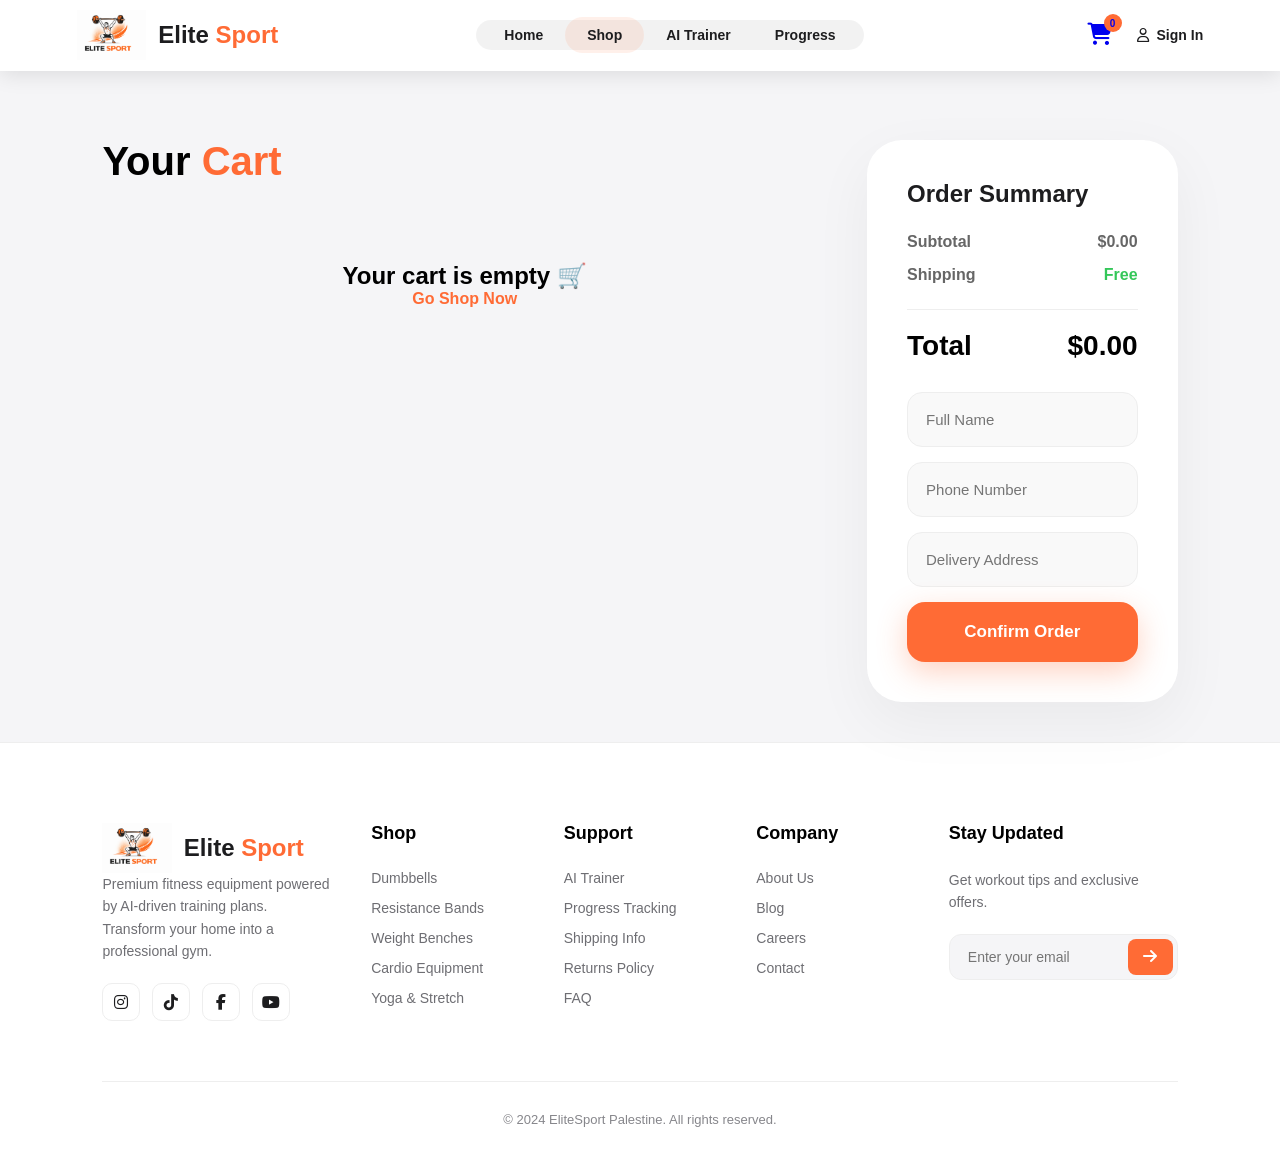
<file: cart.html>
<!DOCTYPE html>
<html lang="en">
<head>
    <meta charset="UTF-8">
    <meta name="viewport" content="width=device-width, initial-scale=1.0">
    <title>EliteSport | Your Cart</title>
    <link rel="stylesheet" href="style.css"> <!-- الهيدر والفوتر -->
    <link rel="stylesheet" href="cart-style.css">
    <link rel="stylesheet" href="https://cdnjs.cloudflare.com/ajax/libs/font-awesome/6.4.0/css/all.min.css">
</head>
<body class="cart-page">

    <!-- Header -->
    <header id="main-header2" class="scrolled">
        <nav class="navbar">
            <a href="index.html" class="logo">
                <img src="img/logo.png" alt="Logo">
                <span class="logo-text">Elite <span>Sport</span></span>
            </a>
            <ul class="nav-links">
                <li><a href="index.html">Home</a></li>
                <li><a href="shop.html" class="active">Shop</a></li>
                <li><a href="#">AI Trainer</a></li>
                <li><a href="#">Progress</a></li>
            </ul>
           <div class="nav-icons">

                <a href="chatbot.html" class="robot-icon">
        <i class="bi bi-robot"></i>
    </a>

    <!-- أيقونة السلة -->
    <a href="cart.html" class="cart-icon">
        <i class="fa-solid fa-cart-shopping"></i>
        <span class="badge" id="cart-count">0</span>
    </a>

    <!-- المنطقة التي ستتغير (دخول أو بروفايل) -->
    <div id="user-auth-area">
        <a href="signin.html" class="user-link-item">
            <i class="fa-regular fa-user"></i>
            <span>Sign In</span>
        </a>
    </div>
</div>
        </nav>
    </header>

    <main class="cart-container">
        <div class="cart-wrapper">
            <!-- قائمة المشتريات -->
            <div class="items-column">
                <h1>Your <span class="orange-text">Cart</span></h1>
                <div id="cart-items-container">
                    <!-- سيتم تعبئتها بواسطة JS -->
                </div>
            </div>

            <!-- ملخص الطلب -->
            <div class="summary-column">
                <div class="summary-card">
                    <h3>Order Summary</h3>
                    <div class="summary-line"><span>Subtotal</span><span id="subtotal">$0.00</span></div>
                    <div class="summary-line"><span>Shipping</span><span class="free">Free</span></div>
                    <div class="summary-line total"><span>Total</span><span id="grand-total">$0.00</span></div>
                    
                    <form class="checkout-form" onsubmit="confirmOrder(event)">
                        <input type="text" placeholder="Full Name" required>
                        <input type="tel" placeholder="Phone Number" required>
                        <input type="text" placeholder="Delivery Address" required>
                        <button type="submit" class="btn-confirm">Confirm Order</button>
                    </form>
                </div>
            </div>
        </div>
    </main>
<!-- Footer -->
    <footer class="main-footer">
    <div class="footer-container">
        <!-- العمود الأول: اللوجو والوصف -->
        <div class="footer-col brand-col">
            <a href="index.html" class="logo">
                <img src="img/logo.png" alt="Elite Sport Logo">
                <span class="logo-text">Elite <span>Sport</span></span>
            </a>
            <p>Premium fitness equipment powered by AI-driven training plans. Transform your home into a professional gym.</p>
            <div class="social-links">
                <a href="https://instagram.com" target="_blank"><i class="fa-brands fa-instagram"></i></a>
                <a href="https://tiktok.com" target="_blank"><i class="fa-brands fa-tiktok"></i></a>
                <a href="https://facebook.com" target="_blank"><i class="fa-brands fa-facebook-f"></i></a>
                <a href="https://youtube.com" target="_blank"><i class="fa-brands fa-youtube"></i></a>
            </div>
        </div>

        <!-- العمود الثاني: Shop (تم ربطها بباراميتر الفلتر) -->
        <div class="footer-col">
    <h4>Shop</h4>
    <ul id="footer-shop-links">
        <!-- أضفنا data-filter لترتبط مع كود الجافا سكربت -->
        <li><a href="shop.html?filter=strength" data-filter="strength">Dumbbells</a></li>
        <li><a href="shop.html?filter=resistance" data-filter="resistance">Resistance Bands</a></li>
        <li><a href="shop.html?filter=strength" data-filter="strength">Weight Benches</a></li>
        <li><a href="shop.html?filter=cardio" data-filter="cardio">Cardio Equipment</a></li>
        <li><a href="shop.html?filter=yoga" data-filter="yoga">Yoga & Stretch</a></li>
    </ul>
</div>

        <!-- العمود الثالث: Support -->
        <div class="footer-col">
            <h4>Support</h4>
            <ul>
                <li><a href="shop.html" onclick="startSmartAI()">AI Trainer</a></li>
                <li><a href="#">Progress Tracking</a></li>
                <li><a href="#">Shipping Info</a></li>
                <li><a href="#">Returns Policy</a></li>
                <li><a href="#">FAQ</a></li>
            </ul>
        </div>

        <!-- العمود الرابع: Company -->
        <div class="footer-col">
            <h4>Company</h4>
            <ul>
                <!-- تم ربطها بالـ ID الخاص بقسم أباوت في الصفحة الرئيسية -->
                <li><a href="index.html#about-section">About Us</a></li>
                <li><a href="#">Blog</a></li>
                <li><a href="#">Careers</a></li>
                <li><a href="index.html#feedback-section">Contact</a></li>
            </ul>
        </div>

        <!-- العمود الخامس: Newsletter -->
        <div class="footer-col newsletter-col">
            <h4>Stay Updated</h4>
            <p>Get workout tips and exclusive offers.</p>
            <form class="newsletter-form">
                <input type="email" placeholder="Enter your email" required>
                <button type="submit"><i class="fa-solid fa-arrow-right"></i></button>
            </form>
        </div>
    </div>
    
    <div class="footer-bottom">
        <p>&copy; 2024 EliteSport Palestine. All rights reserved.</p>
    </div>
</footer>
    <script src="cart-script.js"></script>
    <script src="script.js"></script>
</body>

</html>
</file>
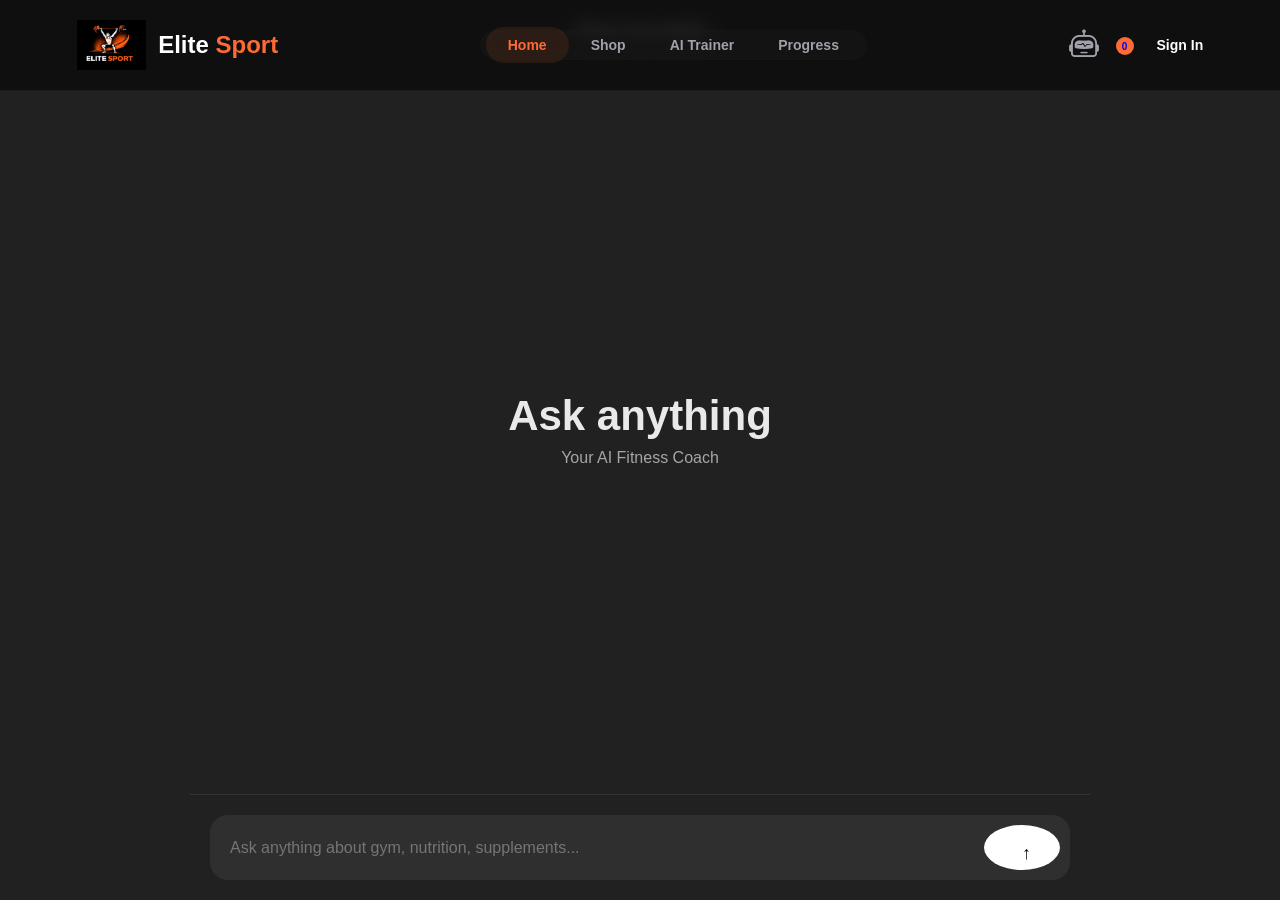
<file: chatbot.html>
<!DOCTYPE html>
<html lang="en">
<head>
<meta charset="UTF-8" />
<meta name="viewport" content="width=device-width, initial-scale=1.0"/>
<title>GymGPT</title>
<link rel="stylesheet" href="https://cdn.jsdelivr.net/npm/bootstrap-icons@1.11.3/font/bootstrap-icons.min.css">

<style>
    /* ===== VARIABLES ===== */
:root {
    --primary: #ff6b35;
    --primary-orange: #ff6b35;
    --bg-dark: #0c0c0c;
    --bg-card: #161616;
    --text-white: #ffffff;
    --text-muted: #a1a1aa;
}

/* ===== RESET ===== */
* {
    margin: 0;
    padding: 0;
    box-sizing: border-box;
    font-family: 'Segoe UI', Roboto, Helvetica, Arial, sans-serif;
}

body {
    background-color: var(--bg-dark);
    color: var(--text-white);
    overflow-x: hidden;
}

/* ===== HEADER ===== */
header {
    position: fixed;
    top: 0;
    left: 0;
    width: 100%;
    z-index: 10000;
    padding: 20px 6%;
    transition: all 0.4s ease;
    background-color: rgba(12, 12, 12, 0.8);
    backdrop-filter: blur(10px);
    border-bottom: 1px solid rgba(255, 255, 255, 0.05);
}

header.scrolled {
    background-color: #ffffff !important;
    padding: 10px 6%;
    box-shadow: 0 4px 20px rgba(0, 0, 0, 0.1);
}

header.scrolled .nav-links a,
header.scrolled .user-icon,
header.scrolled .nav-icons { color: #1d1d1f !important; }

header.scrolled .logo-text { color: #1d1d1f !important; }
header.scrolled .logo-text span { color: var(--primary-orange) !important; }
header.scrolled .nav-links { background: rgba(0, 0, 0, 0.05); }

/* ===== NAVBAR ===== */
.navbar {
    display: flex;
    justify-content: space-between;
    align-items: center;
}

.logo {
    display: flex;
    align-items: center;
    gap: 12px;
    text-decoration: none;
    transition: transform 0.2s ease;
    cursor: pointer;
}

.logo:hover { transform: scale(1.02); }

.logo img {
    height: 50px;
    width: auto;
    display: block;
    object-fit: contain;
}

.logo-text {
    font-size: 24px;
    font-weight: 800;
    color: #ffffff;
    text-decoration: none;
}

.logo-text span { color: var(--primary-orange); }

/* إخفاء العناصر القديمة */
.bolt-icon { display: none; }

.nav-links {
    display: flex;
    list-style: none;
    background: rgba(255, 255, 255, 0.03);
    padding: 6px;
    border-radius: 50px;
    backdrop-filter: blur(10px);
}

.nav-links a {
    text-decoration: none;
    color: var(--text-muted);
    font-size: 14px;
    padding: 10px 22px;
    border-radius: 30px;
    transition: 0.3s;
    font-weight: 600;
}

.nav-links a.active,
.nav-links a:hover {
    background: rgba(255, 107, 53, 0.1);
    color: var(--primary);
}

.nav-icons {
    display: flex;
    align-items: center;
    gap: 25px;
}

.cart-icon {
    position: relative;
    font-size: 22px;
    cursor: pointer;
}

.cart-icon .badge {
    position: absolute;
    top: -8px;
    right: -10px;
    background: var(--primary);
    font-size: 10px;
    width: 18px;
    height: 18px;
    border-radius: 50%;
    display: flex;
    align-items: center;
    justify-content: center;
    font-weight: bold;
}

.user-icon {
    display: flex;
    align-items: center;
    gap: 10px;
    font-weight: 600;
    cursor: pointer;
}

/* ===== HERO ===== */
.hero-section {
    height: 100vh;
    width: 100%;
    background: linear-gradient(to right, rgba(12, 12, 12, 0.95) 35%, rgba(12, 12, 12, 0.2) 100%),
                url('img/gym.jpg');
    background-size: cover;
    background-position: center;
    display: flex;
    flex-direction: column;
    justify-content: center;
    padding: 0 8%;
}

.hero-content { max-width: 750px; }

.badge-ai {
    display: inline-flex;
    align-items: center;
    gap: 10px;
    background: rgba(255, 107, 53, 0.1);
    border: 1px solid rgba(255, 107, 53, 0.2);
    padding: 8px 18px;
    border-radius: 30px;
    color: var(--primary);
    font-size: 12px;
    font-weight: 800;
    margin-bottom: 30px;
    letter-spacing: 1px;
}

.dot {
    width: 6px;
    height: 6px;
    background: var(--primary);
    border-radius: 50%;
}

h1 {
    font-size: 75px;
    line-height: 1.05;
    font-weight: 900;
    margin-bottom: 25px;
}

.highlight { color: var(--primary); }

.hero-content p {
    color: var(--text-muted);
    font-size: 19px;
    line-height: 1.6;
    margin-bottom: 45px;
}

.cta-buttons {
    display: flex;
    gap: 20px;
}

button {
    padding: 18px 38px;
    border-radius: 12px;
    font-weight: 800;
    font-size: 16px;
    cursor: pointer;
    transition: 0.3s;
    border: none;
}

.btn-primary {
    background: var(--primary);
    color: white;
    box-shadow: 0 10px 30px rgba(255, 107, 53, 0.3);
}

.btn-primary:hover {
    transform: translateY(-5px);
    background: #e55a2b;
}

.btn-secondary {
    background: rgba(255, 255, 255, 0.05);
    color: white;
    border: 1px solid rgba(255, 255, 255, 0.1);
    backdrop-filter: blur(5px);
}

.btn-secondary:hover { background: rgba(255, 255, 255, 0.1); }

.hero-footer {
    position: absolute;
    bottom: 40px;
    width: 84%;
    display: flex;
    justify-content: space-between;
    align-items: center;
    color: var(--text-muted);
    font-size: 14px;
}

.hero-footer .feature {
    display: inline-flex;
    align-items: center;
    margin-right: 30px;
}

.feature i {
    color: var(--primary);
    margin-right: 10px;
}

.scroll-down {
    text-align: center;
    font-weight: 600;
    line-height: 1.8;
}

/* ===== ABOUT ===== */
.about-section {
    padding: 120px 8%;
    background-color: #ffffff;
    color: #1d1d1f;
}

.about-grid {
    display: grid;
    grid-template-columns: 1fr 1fr;
    gap: 80px;
    align-items: center;
}

.video-wrapper {
    position: relative;
    border-radius: 30px;
    overflow: hidden;
    box-shadow: 0 20px 50px rgba(0, 0, 0, 0.1);
}

.about-video {
    width: 100%;
    display: block;
}

.video-overlay {
    position: absolute;
    top: 0; left: 0; width: 100%; height: 100%;
    background: rgba(0, 0, 0, 0.05);
}

.play-btn {
    position: absolute;
    bottom: 20px;
    left: 20px;
    width: 44px;
    height: 44px;
    border-radius: 50%;
    background: rgba(255, 255, 255, 0.15);
    backdrop-filter: blur(6px);
    border: 1px solid rgba(255, 255, 255, 0.3);
    display: flex;
    align-items: center;
    justify-content: center;
    cursor: pointer;
    color: #fff;
    font-size: 16px;
}

.about-text {
    display: flex;
    flex-direction: column;
    gap: 20px;
}

.sub-title {
    color: var(--primary);
    font-weight: 800;
    letter-spacing: 2px;
    font-size: 13px;
    display: block;
}

.about-text h2 {
    font-size: 48px;
    font-weight: 900;
    line-height: 1.2;
    color: #1d1d1f;
}

.orange-text { color: var(--primary-orange); }

.about-text > p {
    color: #515154;
    font-size: 17px;
    line-height: 1.7;
}

.about-stats {
    display: grid;
    grid-template-columns: repeat(3, 1fr);
    gap: 12px;
    padding-top: 16px;
    border-top: 1px solid #e5e5e5;
}

.stat-item {
    display: flex;
    flex-direction: column;
    gap: 4px;
}

.stat-num {
    font-size: 22px;
    font-weight: 600;
    color: var(--primary-orange);
}

.stat-label {
    font-size: 11px;
    font-weight: 500;
    color: #888;
    text-transform: uppercase;
    letter-spacing: 0.1em;
}

.about-features { display: flex; flex-direction: column; gap: 14px; }

.feature-item {
    display: flex;
    gap: 20px;
    align-items: flex-start;
    padding: 16px;
    background: #f5f5f7;
    border-radius: 12px;
}

.f-icon {
    width: 55px;
    height: 55px;
    background: #fff;
    color: var(--primary);
    border-radius: 15px;
    display: flex;
    align-items: center;
    justify-content: center;
    font-size: 22px;
    flex-shrink: 0;
}

.feature-item h4 {
    font-size: 16px;
    margin-bottom: 5px;
    color: #1d1d1f;
}

.feature-item p {
    color: #6e6e73;
    font-size: 14px;
    line-height: 1.5;
}

/* ===== FEEDBACK ===== */
.wow-feedback {
    padding: 120px 8%;
    background-color: #ffffff;
    position: relative;
}

.wow-feedback::before {
    content: '';
    position: absolute;
    top: 0; right: 0;
    width: 300px; height: 300px;
    background: radial-gradient(circle, rgba(255, 107, 53, 0.05) 0%, transparent 70%);
    z-index: 0;
}

.feedback-header {
    text-align: center;
    margin-bottom: 70px;
    position: relative;
    z-index: 1;
}

.badge-new {
    background: var(--primary-orange);
    color: #fff;
    padding: 6px 20px;
    border-radius: 50px;
    font-size: 12px;
    font-weight: 800;
    box-shadow: 0 4px 15px rgba(255, 107, 53, 0.2);
}

.feedback-header h2 {
    font-size: 52px;
    font-weight: 900;
    color: #1d1d1f;
    margin-top: 20px;
}

.feedback-header p { color: #1d1d1f; }

.cards-container {
    display: grid;
    grid-template-columns: repeat(auto-fit, minmax(320px, 1fr));
    gap: 30px;
    margin-bottom: 90px;
    position: relative;
    z-index: 1;
}

.wow-card {
    background: #ffffff;
    padding: 45px 35px;
    border-radius: 25px;
    border: 1px solid rgba(255, 107, 53, 0.15);
    position: relative;
    transition: all 0.4s ease;
    box-shadow: 0 15px 35px rgba(255, 107, 53, 0.03);
}

.wow-card:hover {
    transform: translateY(-10px);
    border-color: var(--primary-orange);
    box-shadow: 0 25px 50px rgba(255, 107, 53, 0.12);
}

.card-quote {
    position: absolute;
    top: 15px; left: 25px;
    font-size: 60px;
    color: rgba(255, 107, 53, 0.1);
    font-family: serif;
}

.stars {
    color: var(--primary-orange);
    font-size: 16px;
    margin-bottom: 15px;
}

.wow-card p {
    color: #4a4a4e;
    font-size: 16px;
    line-height: 1.7;
    margin-bottom: 25px;
}

.user-meta {
    display: flex;
    align-items: center;
    gap: 15px;
    padding-top: 20px;
    border-top: 1px solid rgba(255, 107, 53, 0.1);
}

.user-meta img {
    width: 48px; height: 48px;
    border-radius: 50%;
    border: 2px solid var(--primary-orange);
}

.user-meta h4 { font-size: 16px; color: #1d1d1f; font-weight: 700; }
.user-meta span { font-size: 13px; color: #888; }

.form-wrapper {
    background: #fff5f0;
    border-radius: 35px;
    padding: 60px;
    display: grid;
    grid-template-columns: 0.8fr 1.2fr;
    gap: 50px;
    border: 1px solid rgba(255, 107, 53, 0.1);
}

.form-info p,
.rating-stat { color: #1d1d1f; }

.form-info h3 {
    color: #1d1d1f;
    font-size: 38px;
    line-height: 1.1;
    margin-bottom: 20px;
}

.rating-stat {
    margin-top: 25px;
    background: white;
    padding: 15px 25px;
    border-radius: 15px;
    display: inline-block;
    border: 1px solid rgba(255, 107, 53, 0.1);
}

.modern-form input,
.modern-form select,
.modern-form textarea {
    background: white;
    border: 1px solid rgba(255, 107, 53, 0.2);
    padding: 16px;
    border-radius: 12px;
    width: 100%;
    color: #1d1d1f;
    outline: none;
    transition: 0.3s;
}

.modern-form input:focus,
.modern-form textarea:focus {
    border-color: var(--primary-orange);
    box-shadow: 0 0 0 4px rgba(255, 107, 53, 0.1);
}

.submit-wow-btn {
    background: var(--primary-orange);
    color: white;
    border: none;
    width: 100%;
    padding: 18px;
    border-radius: 12px;
    font-weight: 800;
    font-size: 16px;
    cursor: pointer;
    box-shadow: 0 10px 25px rgba(255, 107, 53, 0.3);
    display: flex;
    justify-content: center;
    align-items: center;
    gap: 12px;
    transition: 0.3s;
}

.submit-wow-btn:hover {
    transform: translateY(-3px);
    box-shadow: 0 15px 35px rgba(255, 107, 53, 0.4);
}

/* ===== FOOTER ===== */
.main-footer {
    background-color: #ffffff;
    padding: 80px 8% 40px;
    border-top: 1px solid #eee;
    color: #1d1d1f;
}
.main-footer .logo-text{
    color: #1d1d1f;
}
.footer-container {
    display: grid;
    grid-template-columns: 1.5fr 1fr 1fr 1fr 1.5fr;
    gap: 40px;
    margin-bottom: 60px;
}

.footer-col h4 {
    font-size: 18px;
    font-weight: 700;
    margin-bottom: 25px;
    color: #000;
}

.footer-col p {
    color: #6e6e73;
    font-size: 14px;
    line-height: 1.6;
    margin-bottom: 20px;
}

.footer-col ul { list-style: none; }

.footer-col ul li { margin-bottom: 12px; }

.footer-col ul li a {
    text-decoration: none;
    color: #6e6e73;
    font-size: 14px;
    transition: 0.3s;
}

.footer-col ul li a:hover {
    color: var(--primary-orange);
    padding-left: 5px;
}

.social-links { display: flex; gap: 12px; }

.social-links a {
    width: 38px;
    height: 38px;
    border: 1px solid #eee;
    border-radius: 10px;
    display: flex;
    align-items: center;
    justify-content: center;
    color: #1d1d1f;
    text-decoration: none;
    transition: 0.3s;
}

.social-links a:hover {
    background-color: var(--primary-orange);
    color: #fff;
    border-color: var(--primary-orange);
    transform: translateY(-3px);
}

.newsletter-form {
    display: flex;
    position: relative;
    margin-top: 15px;
}

.newsletter-form input {
    width: 100%;
    padding: 14px 18px;
    border: 1px solid #eee;
    border-radius: 12px;
    background-color: #f5f5f7;
    outline: none;
    font-size: 14px;
}

.newsletter-form button {
    position: absolute;
    right: 5px;
    top: 5px;
    bottom: 5px;
    width: 45px;
    background-color: var(--primary-orange);
    color: white;
    border: none;
    border-radius: 8px;
    cursor: pointer;
    transition: 0.3s;
    padding: 0;
}

.newsletter-form button:hover { background-color: #e55a2b; }

.footer-bottom {
    padding-top: 30px;
    border-top: 1px solid #eee;
    text-align: center;
}

.footer-bottom p {
    color: #86868b;
    font-size: 13px;
}

 
/* ===== RESPONSIVE ===== */
@media (max-width: 1024px) {
    .footer-container { grid-template-columns: 1fr 1fr; }
    .brand-col, .newsletter-col { grid-column: span 2; }
    .about-grid { grid-template-columns: 1fr; gap: 40px; }
}

@media (max-width: 768px) {
    h1 { font-size: 48px; }
    .about-text h2 { font-size: 32px; }
    .feedback-header h2 { font-size: 36px; }
    .form-wrapper { grid-template-columns: 1fr; padding: 30px; }
}



.user-link-item {
    display: flex;
    align-items: center;
    gap: 8px;
    text-decoration: none;
    color: inherit; /* لكي يأخذ اللون الأبيض في الهيرو والأسود عند النزول */
    font-size: 14px;
    font-weight: 600;
    transition: 0.3s;
}

.profile-active:hover {
    transform: scale(1.05);
}
* {
    margin: 0;
    padding: 0;
    box-sizing: border-box;
    font-family: Arial, sans-serif;
}
body {
    background: #212121;
    height: 100vh;
    display: flex;
    justify-content: center;
    align-items: center;
    color: white;
}
.chat-wrapper {
    width: 100%;
    max-width: 900px;
    height: 100vh;
    display: flex;
    flex-direction: column;
    background: #212121;
}
.header {
    padding: 20px;
    border-bottom: 1px solid #333;
    font-size: 22px;
    font-weight: bold;
    text-align: center;
}
.messages {
    flex: 1;
    overflow-y: auto;
    padding: 20px;
    display: flex;
    flex-direction: column;
    gap: 20px;
}
.message-row {
    display: flex;
    width: 100%;
}
.user-row { justify-content: flex-end; }
.bot-row  { justify-content: flex-start; }
.message {
    max-width: 75%;
    padding: 16px;
    border-radius: 18px;
    line-height: 1.6;
    font-size: 15px;
    white-space: pre-wrap;
}
.user {
    background: #2f2f2f;
    color: white;
}
.bot {
    background: #171717;
    border: 1px solid #333;
}
.input-container {
    padding: 20px;
    border-top: 1px solid #333;
    background: #212121;
}
.input-box {
    background: #2f2f2f;
    border-radius: 18px;
    display: flex;
    align-items: center;
    padding: 10px;
}
.input-box textarea {
    flex: 1;
    background: transparent;
    border: none;
    outline: none;
    resize: none;
    color: white;
    font-size: 16px;
    max-height: 150px;
    padding: 10px;
}
.send-btn {
    width: 45px;
    height: 45px;
    border-radius: 50%;
    border: none;
    background: #ffffff;
    color: black;
    cursor: pointer;
    font-size: 18px;
    font-weight: bold;
}
.send-btn:hover { opacity: 0.85; }
.typing {
    opacity: 0.7;
    font-style: italic;
}
.welcome {
    margin: auto;
    text-align: center;
    opacity: 0.9;
}
.welcome h1 {
    font-size: 42px;
    margin-bottom: 10px;
}
.welcome p { color: #b4b4b4; }
.robot-icon {
    font-size: 30px;
    cursor: pointer;
    color: var(--text-muted);
    text-decoration: none;
    transition: 0.3s;
}

.robot-icon:hover {
    color: var(--primary);
}
</style>
    
</head>
<body>
 <header id="main-header">
        <nav class="navbar">
             <a href="index.html" class="logo">
            <img src="img/logo2.png" alt="Elite Sport Logo">
            <span class="logo-text">Elite <span>Sport</span></span>
        </a>
     
            <ul class="nav-links">
                <li><a href="#" class="active">Home</a></li>
                <li><a href="shop.html">Shop</a></li>
           
                <li><a href="#">AI Trainer</a></li>
                <li><a href="#">Progress</a></li>
            </ul>
           <div class="nav-icons">
    <!-- أيقونة الروبوت -->
    <a href="#chatbot.html" class="robot-icon">
        <i class="bi bi-robot"></i>
    </a>

    <!-- أيقونة السلة -->
    <a href="cart.html" class="cart-icon">
        <i class="fa-solid fa-cart-shopping"></i>
        <span class="badge" id="cart-count">0</span>
    </a>

    <!-- المنطقة التي ستتغير (دخول أو بروفايل) -->
    <div id="user-auth-area">
        <a href="signin.html" class="user-link-item">
            <i class="fa-regular fa-user"></i>
            <span>Sign In</span>
        </a>
    </div>
</div>
</div>
            <!-- <div class="nav-icons">
                <a href="cart.html" class="cart-icon">
    <i class="fa-solid fa-cart-shopping"></i>
    <span class="badge" id="cart-count">0</span>
</a>
                    <a href="signin.html" id="user-link" style="text-decoration: none; color: inherit;">
        <div class="user-icon">
            <i class="fa-regular fa-user"></i>
            <span id="user-name-text">Sign In</span>
        </div>
    </a>
            </div> -->
        </nav>
    </header>
<div class="chat-wrapper">
    
    <div class="header">Your AI mate</div>

    <div class="messages" id="messages">
        <div class="welcome" id="welcome">
            <h1>Ask anything</h1>
            <p>Your AI Fitness Coach</p>
        </div>
    </div>

    <div class="input-container">
        <div class="input-box">
            <textarea
                id="userInput"
                rows="1"
                placeholder="Ask anything about gym, nutrition, supplements..."
            ></textarea>
            <button class="send-btn" onclick="sendMessage()">↑</button>
        </div>
    </div>
</div>

<script>
const API_KEY = "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";
const messagesEl = document.getElementById("messages");
const input      = document.getElementById("userInput");
const welcome    = document.getElementById("welcome");

input.addEventListener("keydown", function(e) {
    if (e.key === "Enter" && !e.shiftKey) {
        e.preventDefault();
        sendMessage();
    }
});

input.addEventListener("input", () => {
    input.style.height = "auto";
    input.style.height = input.scrollHeight + "px";
});

function addMessage(text, sender) {
    welcome.style.display = "none";

    const row = document.createElement("div");
    row.classList.add("message-row", sender === "user" ? "user-row" : "bot-row");

    const message = document.createElement("div");
    message.classList.add("message", sender);
    message.innerText = text;

    row.appendChild(message);
    messagesEl.appendChild(row);
    messagesEl.scrollTop = messagesEl.scrollHeight;

    return message;
}

async function sendMessage() {
    const userText = input.value.trim();
    if (!userText) return;

    addMessage(userText, "user");
    input.value = "";
    input.style.height = "auto";

    const typingMessage = addMessage("Typing...", "bot");
    typingMessage.classList.add("typing");

    try {
        const response = await fetch("https://api.groq.com/openai/v1/chat/completions", {
            method: "POST",
            headers: {
                "Content-Type": "application/json",
                "Authorization": "Bearer " + API_KEY
            },
            body: JSON.stringify({
                model: "llama-3.3-70b-versatile",
                max_tokens: 1000,
                messages: [
                    {
                        role: "system",
                        content: `You are GymGPT, a professional AI fitness coach.
Help with: workouts, muscle gain, supplements, gym equipment, fat loss, nutrition, bodybuilding, and motivation.
Be concise, practical, and motivating.`
                    },
                    {
                        role: "user",
                        content: userText
                    }
                ]
            })
        });

        const data = await response.json();

        if (data.error) {
            typingMessage.innerText = "API Error: " + data.error.message;
            return;
        }

        const botReply = data.choices?.[0]?.message?.content;

        if (!botReply) {
            typingMessage.innerText = "No response from AI.";
            return;
        }

        typingMessage.classList.remove("typing");
        typingMessage.innerText = botReply;

    } catch (error) {
        console.error(error);
        typingMessage.innerText = "Failed to connect to AI.";
    }
}
</script>

</body>
</html>
</file>
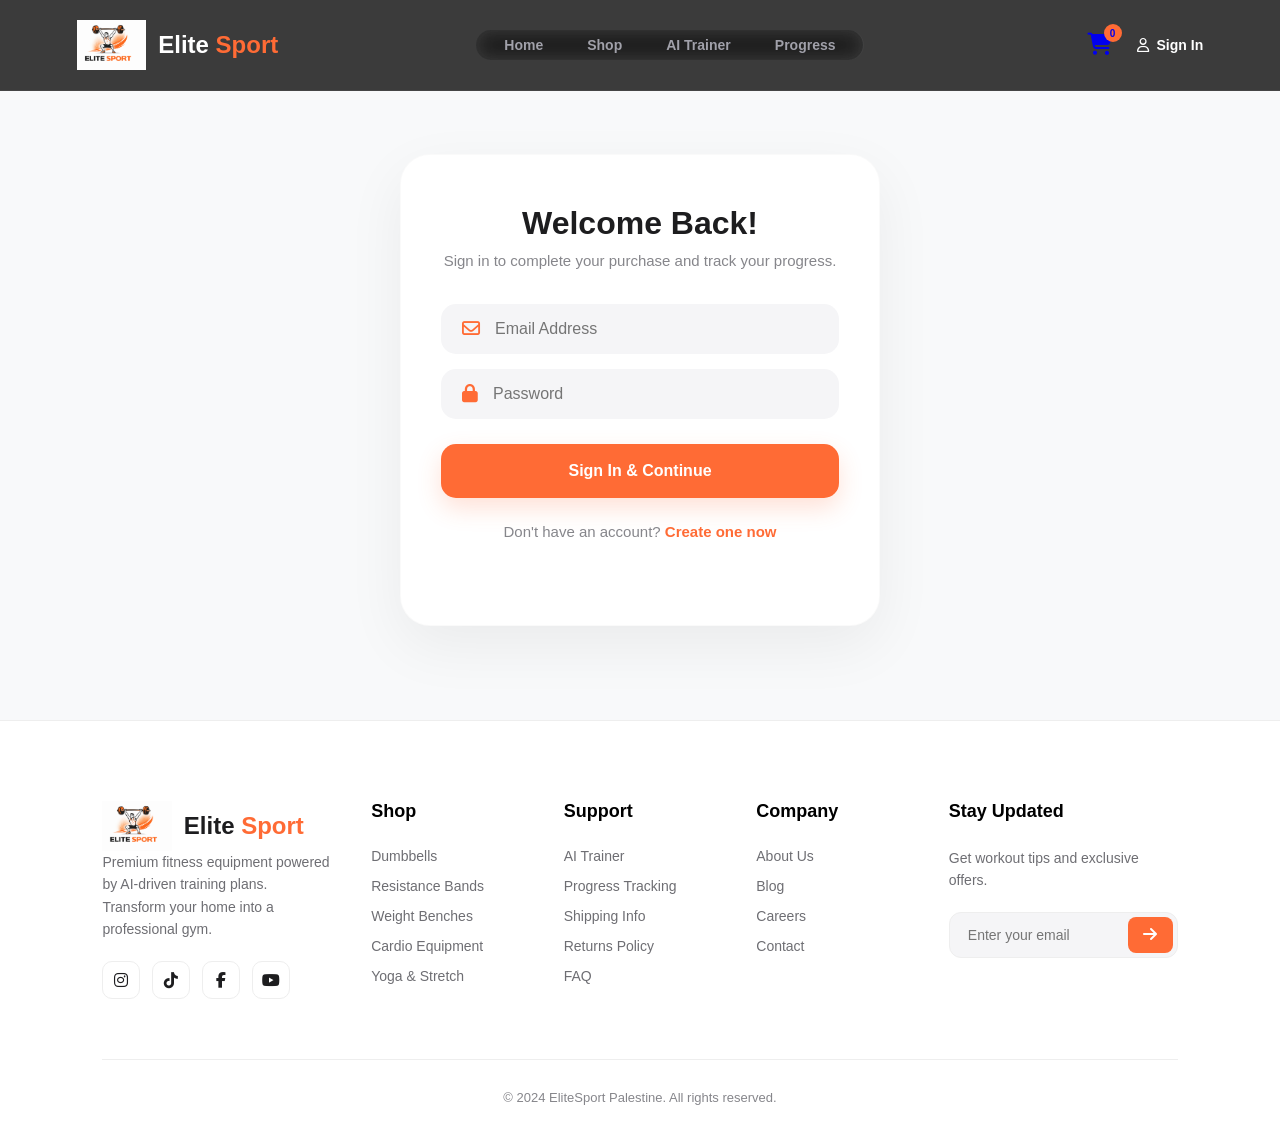
<file: signin.html>
<!DOCTYPE html>
<html lang="en">
<head>
    <meta charset="UTF-8">
    <meta name="viewport" content="width=device-width, initial-scale=1.0">
    <title>EliteSport | Authentication</title>
    <!-- استدعاء ملفات الـ CSS بالترتيب -->
    <link rel="stylesheet" href="style.css"> <!-- للهيدر والفوتر -->
    <link rel="stylesheet" href="signin-style.css"> <!-- لتصميم الفورم فقط -->
    <link rel="stylesheet" href="https://cdnjs.cloudflare.com/ajax/libs/font-awesome/6.4.0/css/all.min.css">
</head>
<body>

    <!-- Header -->
    <header id="main-header" class="scrolled">
        <nav class="navbar">
            <a href="index.html" class="logo">
                <img src="img/logo.png" alt="Logo">
                <span class="logo-text">Elite <span>Sport</span></span>
            </a>
            <ul class="nav-links">
                <li><a href="index.html">Home</a></li>
                <li><a href="shop.html">Shop</a></li>
                <li><a href="#">AI Trainer</a></li>
                <li><a href="#">Progress</a></li>
            </ul>
            
            <div class="nav-icons">
                    <a href="#chatbot.html" class="robot-icon">
        <i class="bi bi-robot"></i>
    </a>

    <!-- أيقونة السلة -->
    <a href="cart.html" class="cart-icon">
        <i class="fa-solid fa-cart-shopping"></i>
        <span class="badge" id="cart-count">0</span>
    </a>

    <!-- المنطقة التي ستتغير (دخول أو بروفايل) -->
    <div id="user-auth-area">
        <a href="signin.html" class="user-link-item">
            <i class="fa-regular fa-user"></i>
            <span>Sign In</span>
        </a>
    </div>
</div>
        </nav>
    </header>

    <!-- Main Content Area -->
    <main class="auth-wrapper">
        <div class="auth-card">
            <!-- قسم تسجيل الدخول -->
            <div id="login-section">
                <h2>Welcome Back!</h2>
                <p>Sign in to complete your purchase and track your progress.</p>
                <form class="auth-form" onsubmit="handleAuth(event, 'login')">
                    <div class="input-field">
                        <i class="fa-regular fa-envelope"></i>
                        <input type="email" placeholder="Email Address" required>
                    </div>
                    <div class="input-field">
                        <i class="fa-solid fa-lock"></i>
                        <input type="password" placeholder="Password" required>
                    </div>
                    <button type="submit" class="btn-auth">Sign In & Continue</button>
                </form>
                <p class="toggle-text">Don't have an account? <a href="#" onclick="toggleAuth()">Create one now</a></p>
            </div>

            <!-- قسم إنشاء حساب جديد (مخفي) -->
            <div id="signup-section" style="display: none;">
                <h2>Join Elite Sport</h2>
                <p>Start your professional home gym journey today.</p>
                <form class="auth-form" onsubmit="handleAuth(event, 'signup')">
                    <div class="input-field">
                        <i class="fa-regular fa-user"></i>
                        <input type="text" placeholder="Full Name" required>
                    </div>
                    <div class="input-field">
                        <i class="fa-regular fa-envelope"></i>
                        <input type="email" placeholder="Email Address" required>
                    </div>
                    <div class="input-field">
                        <i class="fa-solid fa-lock"></i>
                        <input type="password" placeholder="Create Password" required>
                    </div>
                    <button type="submit" class="btn-auth">Create Account</button>
                </form>
                <p class="toggle-text">Already a member? <a href="#" onclick="toggleAuth()">Sign In</a></p>
            </div>
        </div>
    </main>

  <footer class="main-footer">
    <div class="footer-container">
        <!-- العمود الأول: اللوجو والوصف -->
        <div class="footer-col brand-col">
            <a href="index.html" class="logo">
                <img src="img/logo.png" alt="Elite Sport Logo">
                <span class="logo-text">Elite <span>Sport</span></span>
            </a>
            <p>Premium fitness equipment powered by AI-driven training plans. Transform your home into a professional gym.</p>
            <div class="social-links">
                <a href="https://instagram.com" target="_blank"><i class="fa-brands fa-instagram"></i></a>
                <a href="https://tiktok.com" target="_blank"><i class="fa-brands fa-tiktok"></i></a>
                <a href="https://facebook.com" target="_blank"><i class="fa-brands fa-facebook-f"></i></a>
                <a href="https://youtube.com" target="_blank"><i class="fa-brands fa-youtube"></i></a>
            </div>
        </div>

        <!-- العمود الثاني: Shop (تم ربطها بباراميتر الفلتر) -->
       <!-- العمود الثاني: Shop داخل الفوتر -->
<div class="footer-col">
    <h4>Shop</h4>
    <ul id="footer-filter-links">
        <!-- أضفنا data-filter لربطها برمجياً بالفلتر العلوي -->
        <li><a href="shop.html?filter=strength" data-filter="strength">Dumbbells</a></li>
        <li><a href="shop.html?filter=resistance" data-filter="resistance">Resistance Bands</a></li>
        <li><a href="shop.html?filter=strength" data-filter="strength">Weight Benches</a></li>
        <li><a href="shop.html?filter=cardio" data-filter="cardio">Cardio Equipment</a></li>
        <li><a href="shop.html?filter=yoga" data-filter="yoga">Yoga & Stretch</a></li>
    </ul>
</div>

        <!-- العمود الثالث: Support -->
        <div class="footer-col">
            <h4>Support</h4>
            <ul>
                <li><a href="shop.html" onclick="startSmartAI()">AI Trainer</a></li>
                <li><a href="#">Progress Tracking</a></li>
                <li><a href="#">Shipping Info</a></li>
                <li><a href="#">Returns Policy</a></li>
                <li><a href="#">FAQ</a></li>
            </ul>
        </div>

        <!-- العمود الرابع: Company -->
        <div class="footer-col">
            <h4>Company</h4>
            <ul>
                <!-- تم ربطها بالـ ID الخاص بقسم أباوت في الصفحة الرئيسية -->
                <li><a href="index.html#about-section">About Us</a></li>
                <li><a href="#">Blog</a></li>
                <li><a href="#">Careers</a></li>
                <li><a href="index.html#feedback-section">Contact</a></li>
            </ul>
        </div>

        <!-- العمود الخامس: Newsletter -->
        <div class="footer-col newsletter-col">
            <h4>Stay Updated</h4>
            <p>Get workout tips and exclusive offers.</p>
            <form class="newsletter-form">
                <input type="email" placeholder="Enter your email" required>
                <button type="submit"><i class="fa-solid fa-arrow-right"></i></button>
            </form>
        </div>
    </div>
    
    <div class="footer-bottom">
        <p>&copy; 2024 EliteSport Palestine. All rights reserved.</p>
    </div>
</footer>
    <!-- JS Link -->
    <script src="shop-script.js"></script>
     <script src="script.js"></script>

    <!-- Scripts -->
    <script>
        // التبديل بين الفورمين
        function toggleAuth() {
            const login = document.getElementById('login-section');
            const signup = document.getElementById('signup-section');
            if (login.style.display === 'none') {
                login.style.display = 'block'; signup.style.display = 'none';
            } else {
                login.style.display = 'none'; signup.style.display = 'block';
            }
        }

        // معالجة الدخول أو التسجيل
 function handleAuth(e, type) {
    e.preventDefault();
    
    let nameValue = "";
    let emailValue = "";

    if (type === 'signup') {
        // في التسجيل: نأخذ الاسم من أول حقل نصي
        const nameInput = document.querySelector('#signup-section input[type="text"]');
        const emailInput = document.querySelector('#signup-section input[type="email"]');
        nameValue = nameInput.value;
        emailValue = emailInput.value;
    } else {
        // في الدخول: بما أنه لا يوجد حقل اسم، نضع اسماً افتراضياً أو نأخذه من الإيميل
        const emailInput = document.querySelector('#login-section input[type="email"]');
        emailValue = emailInput.value;
        // نأخذ الجزء الأول من الإيميل كاسم (مثلاً: waad من waad@gmail.com)
        nameValue = emailValue.split('@')[0]; 
    }

    // حفظ البيانات في المتصفح
    localStorage.setItem('isLoggedIn', 'true');
    localStorage.setItem('userName', nameValue);
    localStorage.setItem('userEmail', emailValue);

    alert("Welcome, " + nameValue + "!");
    
    // التوجه لصفحة الهوم (index.html) لتحديث الهيدر
    window.location.href = 'index.html'; 
}
    </script>
</body>
</html>
</file>
<file: style.css>
/* ===== VARIABLES ===== */
:root {
    --primary: #ff6b35;
    --primary-orange: #ff6b35;
    --bg-dark: #0c0c0c;
    --bg-card: #161616;
    --text-white: #ffffff;
    --text-muted: #a1a1aa;
}

/* ===== RESET ===== */
* {
    margin: 0;
    padding: 0;
    box-sizing: border-box;
    font-family: 'Segoe UI', Roboto, Helvetica, Arial, sans-serif;
}

body {
    background-color: var(--bg-dark);
    color: var(--text-white);
    overflow-x: hidden;
}

/* ===== HEADER ===== */
header {
    position: fixed;
    top: 0;
    left: 0;
    width: 100%;
    z-index: 10000;
    padding: 20px 6%;
    transition: all 0.4s ease;
    background-color: rgba(12, 12, 12, 0.8);
    backdrop-filter: blur(10px);
    border-bottom: 1px solid rgba(255, 255, 255, 0.05);
}

header.scrolled {
    background-color: #ffffff !important;
    padding: 10px 6%;
    box-shadow: 0 4px 20px rgba(0, 0, 0, 0.1);
}

header.scrolled .nav-links a,
header.scrolled .user-icon,
header.scrolled .nav-icons { color: #1d1d1f !important; }

header.scrolled .logo-text { color: #1d1d1f !important; }
header.scrolled .logo-text span { color: var(--primary-orange) !important; }
header.scrolled .nav-links { background: rgba(0, 0, 0, 0.05); }

/* ===== NAVBAR ===== */
.navbar {
    display: flex;
    justify-content: space-between;
    align-items: center;
}

.logo {
    display: flex;
    align-items: center;
    gap: 12px;
    text-decoration: none;
    transition: transform 0.2s ease;
    cursor: pointer;
}

.logo:hover { transform: scale(1.02); }

.logo img {
    height: 50px;
    width: auto;
    display: block;
    object-fit: contain;
}

.logo-text {
    font-size: 24px;
    font-weight: 800;
    color: #ffffff;
    text-decoration: none;
}

.logo-text span { color: var(--primary-orange); }

/* إخفاء العناصر القديمة */
.bolt-icon { display: none; }

.nav-links {
    display: flex;
    list-style: none;
    background: rgba(255, 255, 255, 0.03);
    padding: 6px;
    border-radius: 50px;
    backdrop-filter: blur(10px);
}

.nav-links a {
    text-decoration: none;
    color: var(--text-muted);
    font-size: 14px;
    padding: 10px 22px;
    border-radius: 30px;
    transition: 0.3s;
    font-weight: 600;
}

.nav-links a.active,
.nav-links a:hover {
    background: rgba(255, 107, 53, 0.1);
    color: var(--primary);
}

.nav-icons {
    display: flex;
    align-items: center;
    gap: 25px;
}

.cart-icon {
    position: relative;
    font-size: 22px;
    cursor: pointer;
}

.cart-icon .badge {
    position: absolute;
    top: -8px;
    right: -10px;
    background: var(--primary);
    font-size: 10px;
    width: 18px;
    height: 18px;
    border-radius: 50%;
    display: flex;
    align-items: center;
    justify-content: center;
    font-weight: bold;
}

.user-icon {
    display: flex;
    align-items: center;
    gap: 10px;
    font-weight: 600;
    cursor: pointer;
}

/* ===== HERO ===== */
.hero-section {
    height: 100vh;
    width: 100%;
    background: linear-gradient(to right, rgba(12, 12, 12, 0.95) 35%, rgba(12, 12, 12, 0.2) 100%),
                url('img/gym.jpg');
    background-size: cover;
    background-position: center;
    display: flex;
    flex-direction: column;
    justify-content: center;
    padding: 0 8%;
}

.hero-content { max-width: 750px; }

.badge-ai {
    display: inline-flex;
    align-items: center;
    gap: 10px;
    background: rgba(255, 107, 53, 0.1);
    border: 1px solid rgba(255, 107, 53, 0.2);
    padding: 8px 18px;
    border-radius: 30px;
    color: var(--primary);
    font-size: 12px;
    font-weight: 800;
    margin-bottom: 30px;
    letter-spacing: 1px;
}

.dot {
    width: 6px;
    height: 6px;
    background: var(--primary);
    border-radius: 50%;
}

h1 {
    font-size: 75px;
    line-height: 1.05;
    font-weight: 900;
    margin-bottom: 25px;
}

.highlight { color: var(--primary); }

.hero-content p {
    color: var(--text-muted);
    font-size: 19px;
    line-height: 1.6;
    margin-bottom: 45px;
}

.cta-buttons {
    display: flex;
    gap: 20px;
}

button {
    padding: 18px 38px;
    border-radius: 12px;
    font-weight: 800;
    font-size: 16px;
    cursor: pointer;
    transition: 0.3s;
    border: none;
}

.btn-primary {
    background: var(--primary);
    color: white;
    box-shadow: 0 10px 30px rgba(255, 107, 53, 0.3);
}

.btn-primary:hover {
    transform: translateY(-5px);
    background: #e55a2b;
}

.btn-secondary {
    background: rgba(255, 255, 255, 0.05);
    color: white;
    border: 1px solid rgba(255, 255, 255, 0.1);
    backdrop-filter: blur(5px);
}

.btn-secondary:hover { background: rgba(255, 255, 255, 0.1); }

.hero-footer {
    position: absolute;
    bottom: 40px;
    width: 84%;
    display: flex;
    justify-content: space-between;
    align-items: center;
    color: var(--text-muted);
    font-size: 14px;
}

.hero-footer .feature {
    display: inline-flex;
    align-items: center;
    margin-right: 30px;
}

.feature i {
    color: var(--primary);
    margin-right: 10px;
}

.scroll-down {
    text-align: center;
    font-weight: 600;
    line-height: 1.8;
}

/* ===== ABOUT ===== */
.about-section {
    padding: 120px 8%;
    background-color: #ffffff;
    color: #1d1d1f;
}

.about-grid {
    display: grid;
    grid-template-columns: 1fr 1fr;
    gap: 80px;
    align-items: center;
}

.video-wrapper {
    position: relative;
    border-radius: 30px;
    overflow: hidden;
    box-shadow: 0 20px 50px rgba(0, 0, 0, 0.1);
}

.about-video {
    width: 100%;
    display: block;
}

.video-overlay {
    position: absolute;
    top: 0; left: 0; width: 100%; height: 100%;
    background: rgba(0, 0, 0, 0.05);
}

.play-btn {
    position: absolute;
    bottom: 20px;
    left: 20px;
    width: 44px;
    height: 44px;
    border-radius: 50%;
    background: rgba(255, 255, 255, 0.15);
    backdrop-filter: blur(6px);
    border: 1px solid rgba(255, 255, 255, 0.3);
    display: flex;
    align-items: center;
    justify-content: center;
    cursor: pointer;
    color: #fff;
    font-size: 16px;
}

.about-text {
    display: flex;
    flex-direction: column;
    gap: 20px;
}

.sub-title {
    color: var(--primary);
    font-weight: 800;
    letter-spacing: 2px;
    font-size: 13px;
    display: block;
}

.about-text h2 {
    font-size: 48px;
    font-weight: 900;
    line-height: 1.2;
    color: #1d1d1f;
}

.orange-text { color: var(--primary-orange); }

.about-text > p {
    color: #515154;
    font-size: 17px;
    line-height: 1.7;
}

.about-stats {
    display: grid;
    grid-template-columns: repeat(3, 1fr);
    gap: 12px;
    padding-top: 16px;
    border-top: 1px solid #e5e5e5;
}

.stat-item {
    display: flex;
    flex-direction: column;
    gap: 4px;
}

.stat-num {
    font-size: 22px;
    font-weight: 600;
    color: var(--primary-orange);
}

.stat-label {
    font-size: 11px;
    font-weight: 500;
    color: #888;
    text-transform: uppercase;
    letter-spacing: 0.1em;
}

.about-features { display: flex; flex-direction: column; gap: 14px; }

.feature-item {
    display: flex;
    gap: 20px;
    align-items: flex-start;
    padding: 16px;
    background: #f5f5f7;
    border-radius: 12px;
}

.f-icon {
    width: 55px;
    height: 55px;
    background: #fff;
    color: var(--primary);
    border-radius: 15px;
    display: flex;
    align-items: center;
    justify-content: center;
    font-size: 22px;
    flex-shrink: 0;
}

.feature-item h4 {
    font-size: 16px;
    margin-bottom: 5px;
    color: #1d1d1f;
}

.feature-item p {
    color: #6e6e73;
    font-size: 14px;
    line-height: 1.5;
}

/* ===== FEEDBACK ===== */
.wow-feedback {
    padding: 120px 8%;
    background-color: #ffffff;
    position: relative;
}

.wow-feedback::before {
    content: '';
    position: absolute;
    top: 0; right: 0;
    width: 300px; height: 300px;
    background: radial-gradient(circle, rgba(255, 107, 53, 0.05) 0%, transparent 70%);
    z-index: 0;
}

.feedback-header {
    text-align: center;
    margin-bottom: 70px;
    position: relative;
    z-index: 1;
}

.badge-new {
    background: var(--primary-orange);
    color: #fff;
    padding: 6px 20px;
    border-radius: 50px;
    font-size: 12px;
    font-weight: 800;
    box-shadow: 0 4px 15px rgba(255, 107, 53, 0.2);
}

.feedback-header h2 {
    font-size: 52px;
    font-weight: 900;
    color: #1d1d1f;
    margin-top: 20px;
}

.feedback-header p { color: #1d1d1f; }

.cards-container {
    display: grid;
    grid-template-columns: repeat(auto-fit, minmax(320px, 1fr));
    gap: 30px;
    margin-bottom: 90px;
    position: relative;
    z-index: 1;
}

.wow-card {
    background: #ffffff;
    padding: 45px 35px;
    border-radius: 25px;
    border: 1px solid rgba(255, 107, 53, 0.15);
    position: relative;
    transition: all 0.4s ease;
    box-shadow: 0 15px 35px rgba(255, 107, 53, 0.03);
}

.wow-card:hover {
    transform: translateY(-10px);
    border-color: var(--primary-orange);
    box-shadow: 0 25px 50px rgba(255, 107, 53, 0.12);
}

.card-quote {
    position: absolute;
    top: 15px; left: 25px;
    font-size: 60px;
    color: rgba(255, 107, 53, 0.1);
    font-family: serif;
}

.stars {
    color: var(--primary-orange);
    font-size: 16px;
    margin-bottom: 15px;
}

.wow-card p {
    color: #4a4a4e;
    font-size: 16px;
    line-height: 1.7;
    margin-bottom: 25px;
}

.user-meta {
    display: flex;
    align-items: center;
    gap: 15px;
    padding-top: 20px;
    border-top: 1px solid rgba(255, 107, 53, 0.1);
}

.user-meta img {
    width: 48px; height: 48px;
    border-radius: 50%;
    border: 2px solid var(--primary-orange);
}

.user-meta h4 { font-size: 16px; color: #1d1d1f; font-weight: 700; }
.user-meta span { font-size: 13px; color: #888; }

.form-wrapper {
    background: #fff5f0;
    border-radius: 35px;
    padding: 60px;
    display: grid;
    grid-template-columns: 0.8fr 1.2fr;
    gap: 50px;
    border: 1px solid rgba(255, 107, 53, 0.1);
}

.form-info p,
.rating-stat { color: #1d1d1f; }

.form-info h3 {
    color: #1d1d1f;
    font-size: 38px;
    line-height: 1.1;
    margin-bottom: 20px;
}

.rating-stat {
    margin-top: 25px;
    background: white;
    padding: 15px 25px;
    border-radius: 15px;
    display: inline-block;
    border: 1px solid rgba(255, 107, 53, 0.1);
}

.modern-form input,
.modern-form select,
.modern-form textarea {
    background: white;
    border: 1px solid rgba(255, 107, 53, 0.2);
    padding: 16px;
    border-radius: 12px;
    width: 100%;
    color: #1d1d1f;
    outline: none;
    transition: 0.3s;
}

.modern-form input:focus,
.modern-form textarea:focus {
    border-color: var(--primary-orange);
    box-shadow: 0 0 0 4px rgba(255, 107, 53, 0.1);
}

.submit-wow-btn {
    background: var(--primary-orange);
    color: white;
    border: none;
    width: 100%;
    padding: 18px;
    border-radius: 12px;
    font-weight: 800;
    font-size: 16px;
    cursor: pointer;
    box-shadow: 0 10px 25px rgba(255, 107, 53, 0.3);
    display: flex;
    justify-content: center;
    align-items: center;
    gap: 12px;
    transition: 0.3s;
}

.submit-wow-btn:hover {
    transform: translateY(-3px);
    box-shadow: 0 15px 35px rgba(255, 107, 53, 0.4);
}

/* ===== FOOTER ===== */
.main-footer {
    background-color: #ffffff;
    padding: 80px 8% 40px;
    border-top: 1px solid #eee;
    color: #1d1d1f;
}
.main-footer .logo-text{
    color: #1d1d1f;
}
.footer-container {
    display: grid;
    grid-template-columns: 1.5fr 1fr 1fr 1fr 1.5fr;
    gap: 40px;
    margin-bottom: 60px;
}

.footer-col h4 {
    font-size: 18px;
    font-weight: 700;
    margin-bottom: 25px;
    color: #000;
}

.footer-col p {
    color: #6e6e73;
    font-size: 14px;
    line-height: 1.6;
    margin-bottom: 20px;
}

.footer-col ul { list-style: none; }

.footer-col ul li { margin-bottom: 12px; }

.footer-col ul li a {
    text-decoration: none;
    color: #6e6e73;
    font-size: 14px;
    transition: 0.3s;
}

.footer-col ul li a:hover {
    color: var(--primary-orange);
    padding-left: 5px;
}

.social-links { display: flex; gap: 12px; }

.social-links a {
    width: 38px;
    height: 38px;
    border: 1px solid #eee;
    border-radius: 10px;
    display: flex;
    align-items: center;
    justify-content: center;
    color: #1d1d1f;
    text-decoration: none;
    transition: 0.3s;
}

.social-links a:hover {
    background-color: var(--primary-orange);
    color: #fff;
    border-color: var(--primary-orange);
    transform: translateY(-3px);
}

.newsletter-form {
    display: flex;
    position: relative;
    margin-top: 15px;
}

.newsletter-form input {
    width: 100%;
    padding: 14px 18px;
    border: 1px solid #eee;
    border-radius: 12px;
    background-color: #f5f5f7;
    outline: none;
    font-size: 14px;
}

.newsletter-form button {
    position: absolute;
    right: 5px;
    top: 5px;
    bottom: 5px;
    width: 45px;
    background-color: var(--primary-orange);
    color: white;
    border: none;
    border-radius: 8px;
    cursor: pointer;
    transition: 0.3s;
    padding: 0;
}

.newsletter-form button:hover { background-color: #e55a2b; }

.footer-bottom {
    padding-top: 30px;
    border-top: 1px solid #eee;
    text-align: center;
}

.footer-bottom p {
    color: #86868b;
    font-size: 13px;
}

 
/* ===== RESPONSIVE ===== */
@media (max-width: 1024px) {
    .footer-container { grid-template-columns: 1fr 1fr; }
    .brand-col, .newsletter-col { grid-column: span 2; }
    .about-grid { grid-template-columns: 1fr; gap: 40px; }
}

@media (max-width: 768px) {
    h1 { font-size: 48px; }
    .about-text h2 { font-size: 32px; }
    .feedback-header h2 { font-size: 36px; }
    .form-wrapper { grid-template-columns: 1fr; padding: 30px; }
}



.user-link-item {
    display: flex;
    align-items: center;
    gap: 8px;
    text-decoration: none;
    color: inherit; /* لكي يأخذ اللون الأبيض في الهيرو والأسود عند النزول */
    font-size: 14px;
    font-weight: 600;
    transition: 0.3s;
}

.profile-active:hover {
    transform: scale(1.05);
}

.robot-icon {
    font-size: 30px;
    cursor: pointer;
    color: var(--text-muted);
    text-decoration: none;
    transition: 0.3s;
}

.robot-icon:hover {
    color: var(--primary);
}
</file>
<file: cart-style.css>
/* cart-style.css */
.cart-page { background: #f5f5f7; color: #1d1d1f; padding-top: 100px; }

.cart-container { padding: 40px 8%; max-width: 1300px; margin: 0 auto; }

.cart-wrapper { display: grid; grid-template-columns: 1.4fr 0.6fr; gap: 40px; }

h1 { font-size: 40px; font-weight: 900; margin-bottom: 30px; color: #000; }

/* بطاقة المنتج */
.cart-item {
    background: white;
    padding: 25px;
    border-radius: 25px;
    display: flex;
    align-items: center;
    gap: 25px;
    margin-bottom: 20px;
    box-shadow: 0 10px 30px rgba(0,0,0,0.03);
    border: 1px solid rgba(0,0,0,0.02);
}

.cart-item img {
    width: 120px; height: 120px;
    border-radius: 20px;
    object-fit: cover;
    background: #f9f9f9;
}

.item-details { flex: 1; }
.item-details h4 { font-size: 20px; font-weight: 800; margin-bottom: 5px; color: #000; }
.item-price { font-size: 22px; font-weight: 900; color: var(--primary-orange); }

/* أزرار التحكم بالكمية +- */
.quantity-control {
    display: flex;
    align-items: center;
    gap: 15px;
    background: #f5f5f7;
    padding: 8px 15px;
    border-radius: 12px;
}

.qty-btn {
    background: white;
    border: none;
    width: 32px; height: 32px;
    border-radius: 8px;
    font-weight: bold;
    cursor: pointer;
    box-shadow: 0 2px 5px rgba(0,0,0,0.05);
}
.qty-btn:hover { background: var(--primary-orange); color: white; }

.qty-num { font-weight: 800; font-size: 16px; min-width: 20px; text-align: center; }

.btn-remove {
    color: #ff4d4d;
    background: none; border: none;
    font-size: 20px; cursor: pointer;
    margin-left: 20px;
}

/* ملخص الطلب */
.summary-card {
    background: white; padding: 40px; border-radius: 35px;
    box-shadow: 0 20px 60px rgba(0,0,0,0.05);
    position: sticky; top: 120px;
}

.summary-card h3 { font-size: 24px; font-weight: 900; margin-bottom: 25px; }

.summary-line { display: flex; justify-content: space-between; margin-bottom: 15px; font-weight: 600; color: #666; }
.summary-line.total { font-size: 28px; color: #000; font-weight: 900; margin-top: 25px; border-top: 1px solid #eee; padding-top: 20px; }
.free { color: #34c759; font-weight: 800; }

.checkout-form { margin-top: 30px; display: flex; flex-direction: column; gap: 15px; }
.checkout-form input {
    padding: 18px; border-radius: 15px; border: 1px solid #eee; background: #f9f9f9; outline: none; font-size: 15px;
}
.checkout-form input:focus { border-color: var(--primary-orange); background: #fff; }

.btn-confirm {
    background: var(--primary-orange); color: white; border: none; padding: 20px;
    border-radius: 18px; font-weight: 900; font-size: 17px; cursor: pointer;
    box-shadow: 0 10px 30px rgba(255, 107, 53, 0.3); transition: 0.3s;
}
.btn-confirm:hover { background: #000; transform: translateY(-3px); }
</file>
<file: signin-style.css>
/* signin-style.css */

.auth-wrapper {
    min-height: 80vh;
    display: flex;
    justify-content: center;
    align-items: center;
    padding: 120px 20px 60px; /* مساحة للهيدر الثابت */
    background-color: #f8f9fa;
}

.auth-card {
    background: white;
    padding: 50px 40px;
    border-radius: 30px;
    width: 100%;
    max-width: 480px;
    box-shadow: 0 20px 60px rgba(0,0,0,0.06);
    text-align: center;
    border: 1px solid rgba(0,0,0,0.02);
}

.auth-card h2 {
    font-size: 32px;
    font-weight: 900;
    color: #1d1d1f;
    margin-bottom: 10px;
}

.auth-card p {
    color: #86868b;
    font-size: 15px;
    margin-bottom: 35px;
}

.auth-form {
    display: flex;
    flex-direction: column;
    gap: 15px;
}

.input-field {
    background: #f5f5f7;
    padding: 15px 20px;
    border-radius: 15px;
    display: flex;
    align-items: center;
    gap: 15px;
    border: 1px solid transparent;
    transition: 0.3s;
}

.input-field:focus-within {
    border-color: #ff6b35;
    background: white;
    box-shadow: 0 0 0 4px rgba(255, 107, 53, 0.1);
}

.input-field i {
    color: #ff6b35;
    font-size: 18px;
}

.input-field input {
    background: none;
    border: none;
    outline: none;
    width: 100%;
    font-size: 16px;
    color: #1d1d1f;
}

.btn-auth {
    background: #ff6b35;
    color: white;
    padding: 18px;
    border-radius: 15px;
    border: none;
    font-weight: 800;
    font-size: 16px;
    cursor: pointer;
    margin-top: 10px;
    box-shadow: 0 10px 25px rgba(255, 107, 53, 0.2);
    transition: 0.3s;
}

.btn-auth:hover {
    background: #e55a2b;
    transform: translateY(-2px);
    box-shadow: 0 15px 35px rgba(255, 107, 53, 0.3);
}

.toggle-text {
    margin-top: 25px;
    font-size: 14px;
}

.toggle-text a {
    color: #ff6b35;
    text-decoration: none;
    font-weight: 700;
}

.toggle-text a:hover {
    text-decoration: underline;
}
</file>
